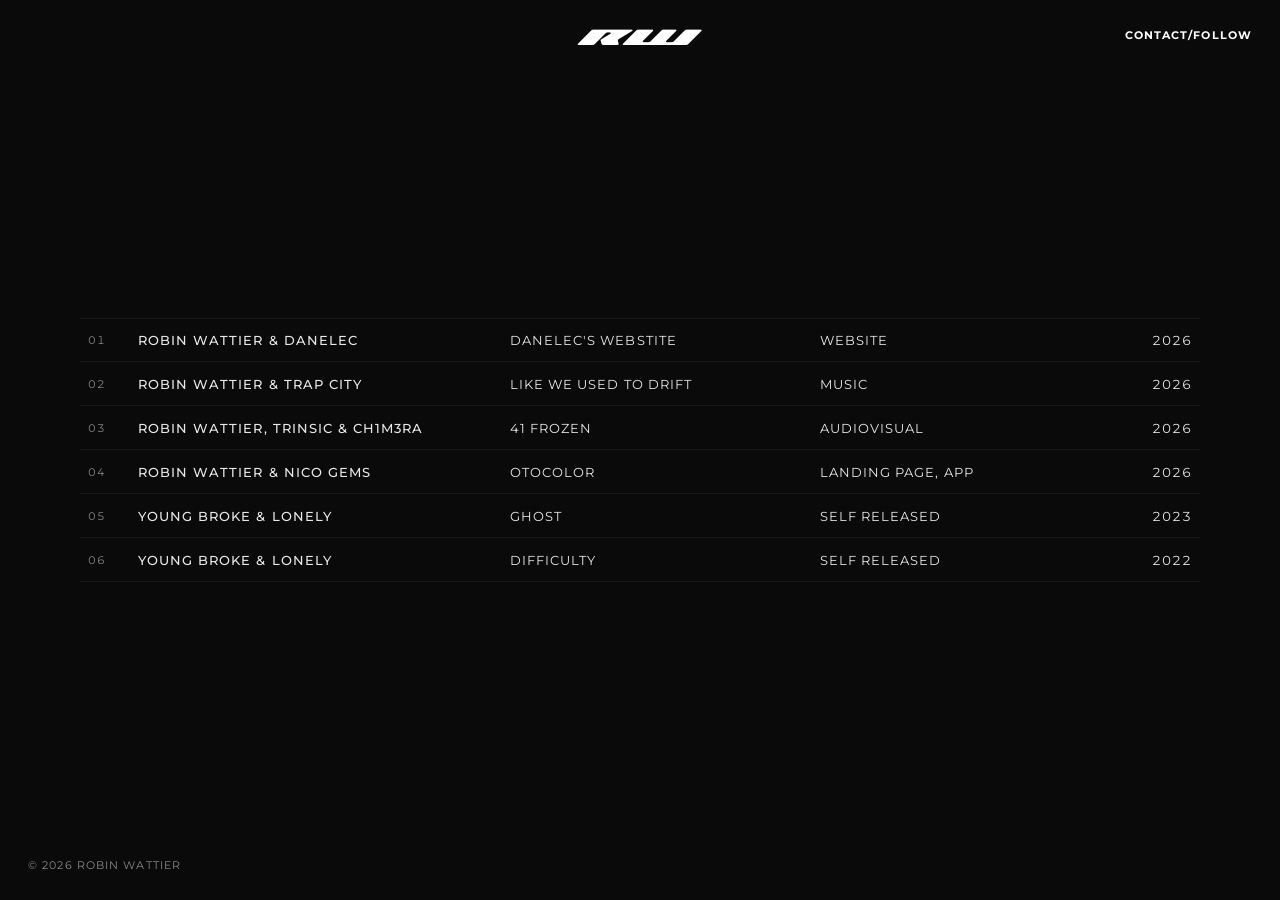
<file: index.html>
<!DOCTYPE html>
<html lang="en">

<!-- ============================================================
     HEADER
     Métadonnées, SEO, polices et styles
     ============================================================ -->

<head>
  <meta charset="UTF-8" />
  <meta name="viewport" content="width=device-width, initial-scale=1.0" />
  <title>Robin Wattier</title>
  <meta name="description"
    content="The website of Robin Wattier, creative projects with interactive hover effects and dynamic visuals." />
  <meta name="theme-color" content="#0a0a0a" />
  <link rel="icon" type="image/png" href="assets/logo-rw-fiv-icon.png" />
  <link rel="preconnect" href="https://fonts.googleapis.com" />
  <link rel="preconnect" href="https://fonts.gstatic.com" crossorigin />
  <link href="https://fonts.googleapis.com/css2?family=Montserrat:wght@400;500;600;700;800&display=swap"
    rel="stylesheet" />
  <link rel="stylesheet" href="style.css" />
</head>

<body>
  <div class="container">

    <!-- ============================================================
         NAV BAR
         Logo RW (centre) + bouton Contact/Follow (droite)
         Menu hamburger sur mobile
         ============================================================ -->
    <aside class="navbar">

      <div class="logo">RW</div>

      <nav class="corner-item top-right">
        <a id="linkContact" class="desktop-contact-link" href="https://linktr.ee/robinwattier" target="_blank"
          rel="noopener">CONTACT/FOLLOW</a>
        <button id="menuToggle" class="menu-toggle" aria-label="Toggle navigation menu" aria-expanded="false">
          <span class="hamburger-line"></span>
          <span class="hamburger-line"></span>
        </button>
      </nav>

    </aside>

    <!-- ============================================================
         PROJETS
         Chaque projet = un <div class="project-data-item"> avec :
           data-artist  → Nom de l'artiste
           data-album   → Titre de l'album / du projet
           data-label   → Label / maison de disques
           data-year    → Année de sortie
           data-image   → URL de l'image de fond (hover)
         ============================================================ -->
    <main id="portfolioContainer" class="portfolio-container">
      <h1 class="sr-only">Music Portfolio — Robin Wattier</h1>

      <!-- Zone de données des projets — modifier ici -->
      <div id="projectsData" hidden>

        <!-- Projet 01 -->
        <div class="project-data-item" data-artist="Robin Wattier & Danelec" data-album="Danelec's webstite"
          data-label="website" data-year="2026" data-url="https://danelec.be/"
          data-image="assets/miniatures-projets/Gemini_Generated_Image_c28s5oc28s5oc28s.png">
        </div>

        <!-- Projet 02 -->
        <div class="project-data-item" data-artist="Robin Wattier & Trap City" data-album="Like we used to drift"
          data-label="Music" data-year="2026"
          data-image="https://i.pinimg.com/736x/bf/f0/4d/bff04d662db206377de801ec0bc42804.jpg">
        </div>

        <!-- Projet 03 -->
        <div class="project-data-item" data-artist="Robin Wattier, Trinsic & CH1M3RA" data-album="41 Frozen"
          data-label="Audiovisual" data-year="2026"
          data-image="https://i.pinimg.com/736x/90/cf/ec/90cfec4c5230978dba450909c676fd42.jpg">
        </div>

        <!-- Projet 04 -->
        <div class="project-data-item" data-artist="Robin Wattier & Nico Gems" data-album="OTOCOLOR"
          data-label="Landing page, app" data-year="2026"
          data-image="https://i.pinimg.com/736x/8a/9d/06/8a9d06bccabc53834aa311fb3beb75f6.jpg">
        </div>

        <!-- Projet 05 -->
        <div class="project-data-item" data-artist="YOUNG BROKE & LONELY" data-album="GHOST" data-label="SELF RELEASED"
          data-year="2023" data-image="https://i.pinimg.com/1200x/99/0d/93/990d93d257f1f31ac12fbd161b29da8b.jpg">
        </div>

        <!-- Projet 06 -->
        <div class="project-data-item" data-artist="YOUNG BROKE & LONELY" data-album="DIFFICULTY"
          data-label="SELF RELEASED" data-year="2022"
          data-image="https://i.pinimg.com/1200x/1c/17/6b/1c176b16985212a93a950d61793b7e18.jpg">
        </div>

      </div>
      <!-- Fin des données projets -->

      <ul id="projectList" class="project-list" role="list"></ul>
    </main>

    <div id="backgroundImage" class="background-image" role="img" aria-hidden="true"></div>

  </div>

  <!-- ============================================================
       MENU MOBILE
       Overlay plein écran déclenché par le bouton hamburger
       ============================================================ -->
  <div id="mobileMenu" class="mobile-menu-overlay" aria-hidden="true">
    <button id="menuCloseBtn" class="mobile-menu-close" aria-label="Close menu">&times;</button>
    <div class="mobile-menu-content">
      <nav class="mobile-nav-links">
        <a href="https://linktr.ee/robinwattier" target="_blank" rel="noopener" class="mobile-nav-link">CONTACT /
          FOLLOW</a>
      </nav>
    </div>
  </div>

  <!-- ============================================================
       FOOTER
       Copyright Robin Wattier
       ============================================================ -->
  <footer class="site-footer">
    <span>&copy; <span id="footerYear"></span> Robin Wattier</span>
  </footer>

  <script src="script.js"></script>
</body>

</html>
</file>
<file: style.css>
/* ============================================================
   MUSIC PORTFOLIO — STYLE.CSS
   Site statique fidèle au composant React "Music Portfolio"
   (21st.dev / @lovesickfromthe6ix)
   ============================================================ */

/* ============================================================
   SECTION : POLICES LOCALES (@font-face)
   ============================================================ */
@font-face {
  font-family: "Montserrat";
  src: url("assets/fonts/Montserrat/Montserrat-VariableFont_wght.ttf") format("truetype-variations"),
       url("assets/fonts/Montserrat/static/Montserrat-Regular.ttf") format("truetype");
  font-weight: 100 900;
  font-style: normal;
  font-display: swap;
}

@font-face {
  font-family: "KCY2KBanger";
  src: url("assets/fonts/KCY2KBanger-Bold.otf") format("opentype");
  font-weight: bold;
  font-style: normal;
  font-display: swap;
}

/* ============================================================
   SECTION : VARIABLES & DESIGN TOKENS
   Modifier ici les couleurs, polices et espacements globaux
   ============================================================ */
:root {
  /* — Couleurs principales — */
  --color-bg: #0a0a0a;
  --color-text: #e8e8e8;
  --color-text-muted: #888888;
  --color-accent: #FFFF00;
  --color-divider: rgba(255, 255, 255, 0.06);

  /* — Typographie — */
  --font-primary: "Montserrat", -apple-system, BlinkMacSystemFont, "Segoe UI", Roboto, sans-serif;

  /* — Espacements — */
  --container-padding: 40px;
  --row-height: 44px;
  --corner-offset: 28px;
}

/* ============================================================
   SECTION : RESET MINIMAL
   ============================================================ */
*,
*::before,
*::after {
  box-sizing: border-box;
  margin: 0;
  padding: 0;
}

html {
  font-size: 16px;
  -webkit-font-smoothing: antialiased;
  -moz-osx-font-smoothing: grayscale;
}

body {
  font-family: var(--font-primary);
  background-color: var(--color-bg);
  color: var(--color-text);
  min-height: 100vh;
  overflow: hidden;
  cursor: default;
}

ul {
  list-style: none;
}

a {
  color: var(--color-text);
  text-decoration: none;
  transition: opacity 0.2s ease;
}

a:hover {
  opacity: 0.6;
}

/* Screen-reader only */
.sr-only {
  position: absolute;
  width: 1px;
  height: 1px;
  padding: 0;
  margin: -1px;
  overflow: hidden;
  clip: rect(0, 0, 0, 0);
  white-space: nowrap;
  border: 0;
}

/* ============================================================
   SECTION : CONTAINER PRINCIPAL
   Wrapper plein écran avec fond sombre
   ============================================================ */
.container {
  position: relative;
  width: 100vw;
  height: 100vh;
  overflow: hidden;
  display: flex;
  align-items: center;
  justify-content: center;
}

/* ============================================================
   SECTION : IMAGE DE FOND DYNAMIQUE
   S'affiche au hover d'un projet avec effet de scale
   ============================================================ */
.background-image {
  position: absolute;
  top: 0;
  left: 0;
  width: 100%;
  height: 100%;
  transform: scale(1.0);
  background-size: cover;
  background-position: center;
  background-repeat: no-repeat;
  opacity: 0;
  z-index: 0;
  pointer-events: none;
  border-radius: 0;
  will-change: opacity, transform;
}

/* ============================================================
   SECTION : PORTFOLIO CONTAINER (Zone principale)
   Contient la liste des projets
   ============================================================ */
.portfolio-container {
  position: relative;
  z-index: 1;
  width: 100%;
  max-width: 1200px;
  padding: 0 var(--container-padding);
}

/* ============================================================
   SECTION : LISTE DES PROJETS
   Grille tabulaire avec colonnes alignées
   ============================================================ */
.project-list {
  display: flex;
  flex-direction: column;
  gap: 0;
}

/* ============================================================
   SECTION : ITEM DE PROJET (ligne)
   Chaque projet est une ligne avec index + 5 colonnes de données
   ============================================================ */
.project-item {
  display: grid;
  grid-template-columns: 50px 1.2fr 1fr 0.8fr 0.4fr;
  align-items: center;
  height: var(--row-height);
  padding: 0 8px;
  font-size: 13px;
  letter-spacing: 0.08em;
  text-transform: uppercase;
  cursor: default;
  transition: opacity 0.3s ease;
  border-bottom: 1px solid var(--color-divider);
  position: relative;
}

.project-item.has-link {
  cursor: pointer;
}

.project-item:first-child {
  border-top: 1px solid var(--color-divider);
}

/* — Index numéroté (01, 02…) — */
.project-index {
  color: var(--color-text-muted);
  font-size: 11px;
  font-variant-numeric: tabular-nums;
}

/* — Colonnes de données — */
.project-data {
  white-space: nowrap;
  overflow: hidden;
  text-overflow: ellipsis;
  width: fit-content;
  max-width: 95%;
  padding: 1px 0;
  transition: background-color 0.15s ease, color 0.15s ease, padding 0.15s ease;
}

.project-data.artist {
  font-weight: 500;
}

.project-data.album {
  color: var(--color-text);
}

.project-data.category,
.project-data.label {
  color: var(--color-text);
}

.project-data.year {
  text-align: right;
  font-variant-numeric: tabular-nums;
  justify-self: end;
}

/* ============================================================
   SECTION : ÉTATS HOVER / ACTIF
   Dimming des items non-actifs quand un item est survolé
   + Surlignage jaune fluo (Fx cyber/glitch) sur les éléments du projet actif ou survolé
   ============================================================ */
.portfolio-container.has-active .project-item {
  opacity: 0.15;
  transition: opacity 0.4s ease;
}

.project-item:hover,
.portfolio-container.has-active .project-item.active {
  opacity: 1;
  transition: opacity 0.2s ease;
}

.project-item:hover .project-data,
.portfolio-container.has-active .project-item.active .project-data {
  background-color: var(--color-accent);
  color: #000000;
  padding: 1px 4px;
  font-weight: 600;
}


/* ============================================================
   NAV BAR
   Barre de navigation fixe plein écran (logo + liens)
   ============================================================ */
.navbar {
  position: fixed;
  inset: 0;
  pointer-events: none;
  z-index: 10;
}

.corner-item {
  position: absolute;
  font-family: var(--font-primary);
  font-size: 11px;
  letter-spacing: 0.1em;
  text-transform: uppercase;
  color: #ffffff;
  mix-blend-mode: difference;
  z-index: 20;
}

.corner-item a {
  color: #ffffff;
}

/* — Haut-gauche : carré décoratif — */
.corner-item.top-left {
  top: var(--corner-offset);
  left: var(--corner-offset);
}

.corner-square {
  width: 12px;
  height: 12px;
  background-color: var(--color-text);
}

/* Logo RW — centré en haut */
.logo {
  position: absolute;
  font-family: "KCY2KBanger", var(--font-primary);
  font-size: 22px;
  line-height: 1;
  letter-spacing: 0.05em;
  text-transform: uppercase;
  color: #ffffff;
  mix-blend-mode: difference;
  z-index: 20;
  top: var(--corner-offset);
  left: 50%;
  transform: translateX(-50%);
}

/* — Haut-droit : liens sociaux — */
.corner-item.top-right {
  top: var(--corner-offset);
  right: var(--corner-offset);
  pointer-events: auto;
}

.corner-item.top-right a {
  font-size: 11px;
  font-weight: 700;
  letter-spacing: 0.1em;
  text-transform: uppercase;
}

/* — Bas-gauche : coordonnées GPS — */
.corner-item.bottom-left {
  bottom: var(--corner-offset);
  left: var(--corner-offset);
}

/* — Bas-droit : horloge live — */
.corner-item.bottom-right {
  bottom: var(--corner-offset);
  right: var(--corner-offset);
  font-variant-numeric: tabular-nums;
}

/* ============================================================
   SECTION : ANIMATION CLIGNOTEMENT HORLOGE
   Les ":" de l'horloge clignotent en boucle
   ============================================================ */
.time-blink {
  animation: blink 1s step-end infinite;
}

@keyframes blink {
  50% {
    opacity: 0;
  }
}

/* ============================================================
   SECTION : BOUTON HAMBURGER & OVERLAY MENU MOBILE
   ============================================================ */
.menu-toggle {
  display: none;
  background: transparent;
  border: none;
  cursor: pointer;
  padding: 4px;
  flex-direction: column;
  justify-content: center;
  gap: 5px;
  z-index: 1000;
  position: relative;
}

.hamburger-line {
  display: block;
  width: 22px;
  height: 2px;
  background-color: #ffffff;
  transition: transform 0.3s ease, opacity 0.3s ease;
  transform-origin: center;
}

/* Transformation de l'icône en X quand actif */
.menu-toggle.is-active .hamburger-line:nth-child(1) {
  transform: translateY(3.5px) rotate(45deg);
}

.menu-toggle.is-active .hamburger-line:nth-child(2) {
  transform: translateY(-3.5px) rotate(-45deg);
}

/* Menu Overlay Mobile */
.mobile-menu-overlay {
  position: fixed;
  inset: 0;
  background-color: rgba(10, 10, 10, 0.95);
  backdrop-filter: blur(16px);
  -webkit-backdrop-filter: blur(16px);
  z-index: 999;
  display: flex;
  align-items: center;
  justify-content: center;
  opacity: 0;
  pointer-events: none;
  transition: opacity 0.3s ease;
}

.mobile-menu-overlay.is-open {
  opacity: 1;
  pointer-events: auto;
}

/* Bouton Croix de fermeture du menu mobile */
.mobile-menu-close {
  position: absolute;
  top: var(--corner-offset);
  right: var(--corner-offset);
  background: transparent;
  border: none;
  color: var(--color-text);
  font-size: 32px;
  line-height: 1;
  cursor: pointer;
  padding: 4px 8px;
  transition: color 0.2s ease, transform 0.2s ease;
  z-index: 1001;
}

.mobile-menu-close:hover {
  color: var(--color-accent);
  transform: scale(1.1);
}

.mobile-menu-content {
  text-align: center;
}

.mobile-nav-links {
  display: flex;
  flex-direction: column;
  gap: 28px;
}

.mobile-nav-link {
  font-family: var(--font-primary);
  font-size: 18px;
  font-weight: 700;
  letter-spacing: 0.12em;
  color: var(--color-text);
  text-transform: uppercase;
  transition: color 0.2s ease, background-color 0.2s ease;
  padding: 6px 12px;
  width: fit-content;
  margin: 0 auto;
}

.mobile-nav-link:hover {
  background-color: var(--color-accent);
  color: #000000;
  opacity: 1;
}

/* ============================================================
   SECTION : RESPONSIVE
   Adaptation pour écrans étroits (mobile / tablette)
   ============================================================ */
@media (max-width: 768px) {
  :root {
    --container-padding: 20px;
    --corner-offset: 16px;
  }

  .desktop-contact-link {
    display: none;
  }

  .menu-toggle {
    display: flex;
  }

  .project-item {
    grid-template-columns: 36px 1fr 1fr 0.4fr;
    font-size: 10px;
    height: 38px;
  }

  /* Masquer label sur écran tablette/mobile */
  .project-data.label {
    display: none;
  }
}

@media (max-width: 480px) {
  .project-item {
    grid-template-columns: 30px 1fr 0.5fr;
    font-size: 9px;
    height: 34px;
  }

  .project-data.album {
    display: none;
  }

  .corner-item {
    font-size: 9px;
  }
}

/* ============================================================
   FOOTER
   Copyright, positionné en bas à gauche
   ============================================================ */
.site-footer {
  position: fixed;
  bottom: var(--corner-offset);
  left: var(--corner-offset);
  font-family: var(--font-primary);
  font-size: 11px;
  letter-spacing: 0.1em;
  text-transform: uppercase;
  color: var(--color-text-muted);
  z-index: 10;
  pointer-events: none;
}
</file>
